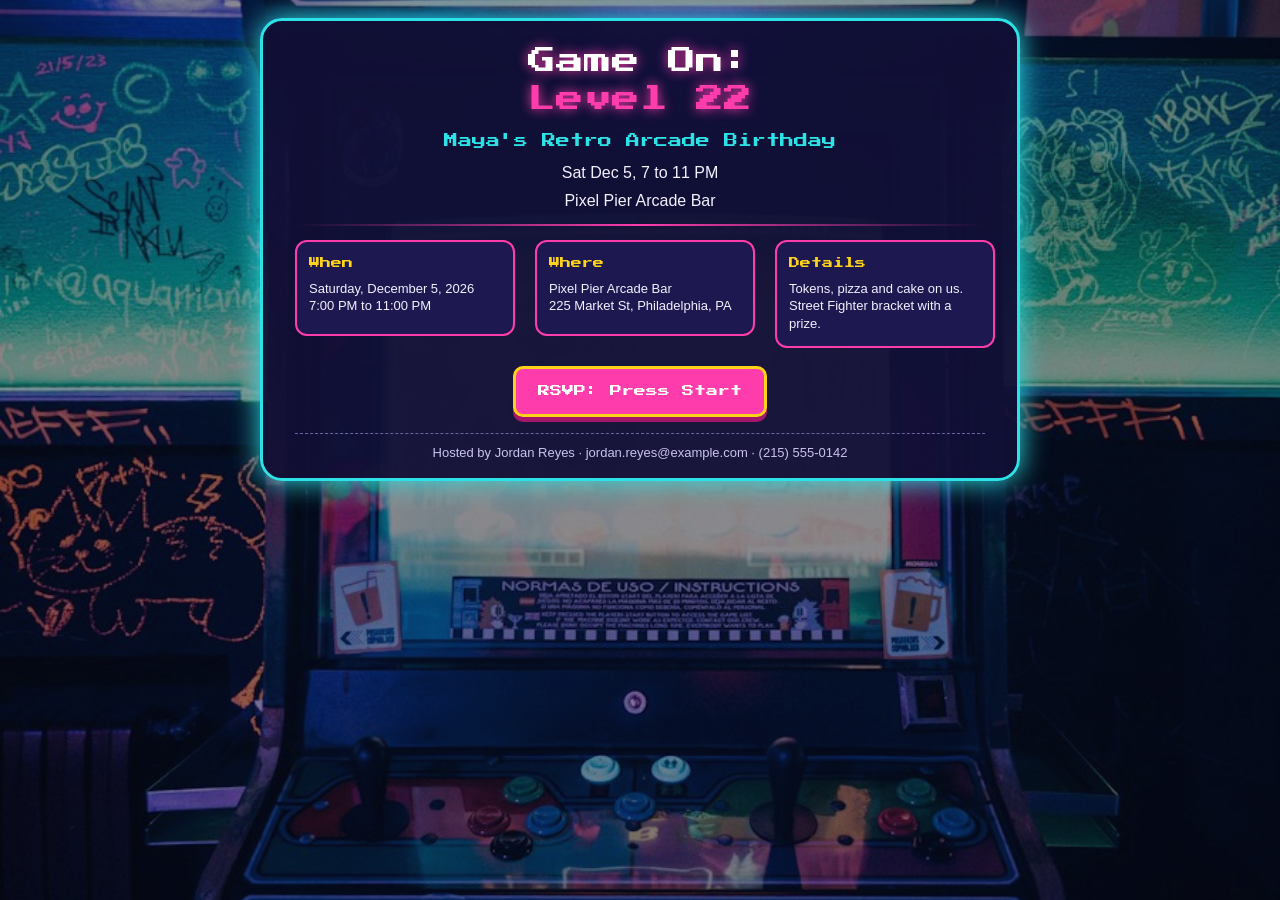
<file: index.html>
<!DOCTYPE html>
<html lang="en">
<head>
    <meta charset="UTF-8">
    <meta name="viewport" content="width=device-width, initial-scale=1.0">
    <title>Game On: Maya's Level 22 Arcade Party</title>
    <link rel="preconnect" href="https://fonts.googleapis.com">
    <link href="https://fonts.googleapis.com/css2?family=Press+Start+2P&display=swap" rel="stylesheet">
    <link rel="stylesheet" href="style.css">
</head>
<body class="invite-page">
    <div class="bg" aria-hidden="true">
        <img src="images/arcade-cabinet.jpg" alt="">
    </div>

    <main class="card invite-card">
        <h1>Game On:<br><span class="pink">Level 22</span></h1>
        <h2>Maya's Retro Arcade Birthday</h2>
        <p class="meta">Sat Dec 5, 7 to 11 PM</p>
        <p class="meta">Pixel Pier Arcade Bar</p>

        <div class="divider" aria-hidden="true"></div>

        <div class="cards three">
            <div class="card-box">
                <h3>When</h3>
                <p>Saturday, December 5, 2026<br>7:00 PM to 11:00 PM</p>
            </div>
            <div class="card-box">
                <h3>Where</h3>
                <p>Pixel Pier Arcade Bar<br>225 Market St, Philadelphia, PA</p>
            </div>
            <div class="card-box">
                <h3>Details</h3>
                <p>Tokens, pizza and cake on us. Street Fighter bracket with a prize.</p>
            </div>
        </div>

        <a class="button" href="confirmation.html">RSVP: Press Start</a>

        <p class="host">Hosted by Jordan Reyes &middot; jordan.reyes@example.com &middot; (215) 555-0142</p>
    </main>
</body>
</html>
</file>
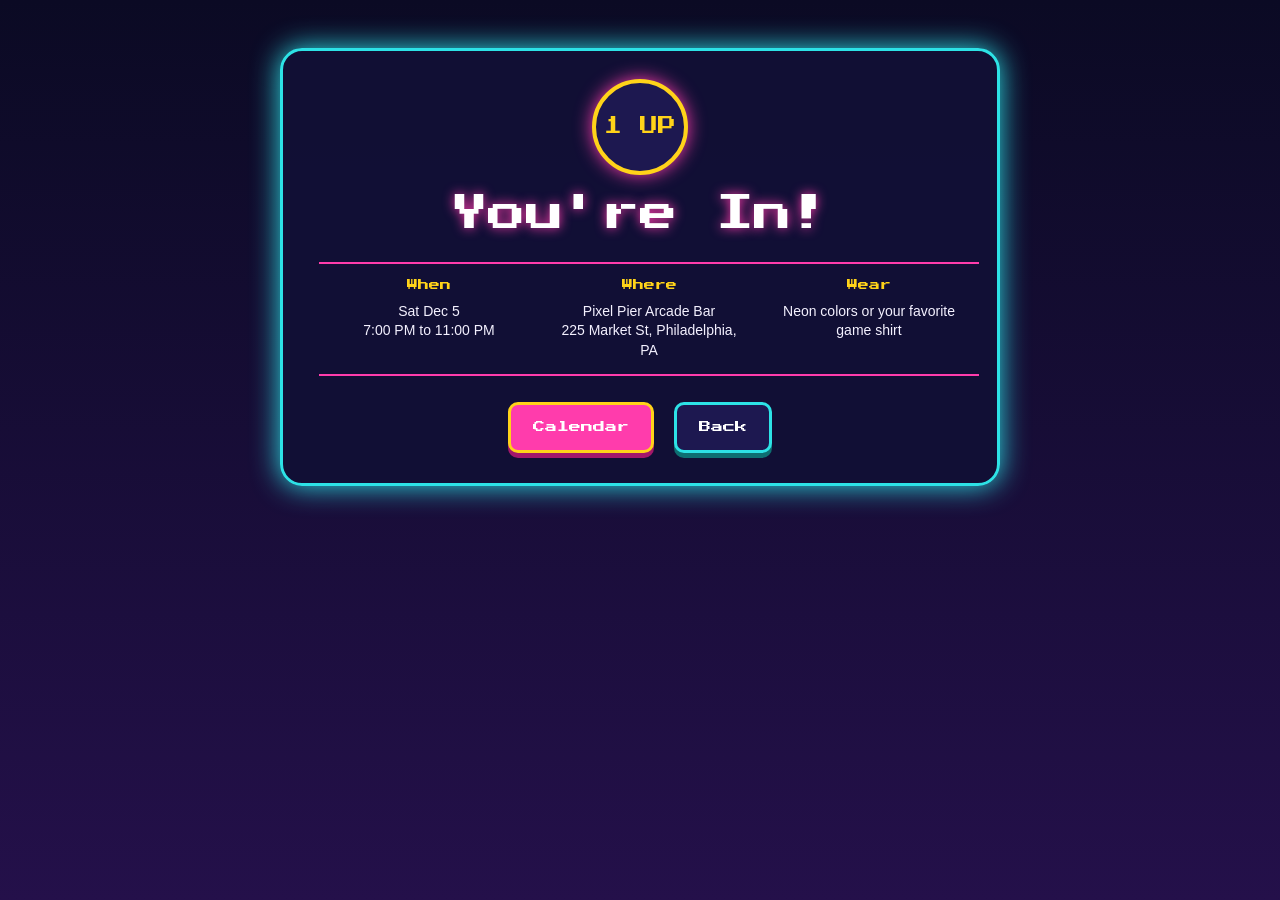
<file: confirmation.html>
<!DOCTYPE html>
<html lang="en">
<head>
    <meta charset="UTF-8">
    <meta name="viewport" content="width=device-width, initial-scale=1.0">
    <title>You're In! Maya's Level 22 Arcade Party</title>
    <link rel="preconnect" href="https://fonts.googleapis.com">
    <link href="https://fonts.googleapis.com/css2?family=Press+Start+2P&display=swap" rel="stylesheet">
    <link rel="stylesheet" href="style.css">
</head>
<body class="confirm-page">
    <main class="card confirm-card">
        <div class="badge" aria-hidden="true">
            <span>1 UP</span>
        </div>

        <h1>You're In!</h1>

        <div class="fact-row">
            <div class="fact">
                <h3>When</h3>
                <p>Sat Dec 5<br>7:00 PM to 11:00 PM</p>
            </div>
            <div class="fact">
                <h3>Where</h3>
                <p>Pixel Pier Arcade Bar<br>225 Market St, Philadelphia, PA</p>
            </div>
            <div class="fact">
                <h3>Wear</h3>
                <p>Neon colors or your favorite game shirt</p>
            </div>
        </div>

        <div class="actions">
            <a class="button" href="https://calendar.google.com/calendar/render?action=TEMPLATE&amp;text=Maya%27s+Retro+Arcade+Birthday&amp;dates=20261205T190000%2F20261205T230000&amp;ctz=America%2FNew_York&amp;details=Maya%27s+Level+22+retro+arcade+birthday.+Tokens%2C+pizza+and+cake+included.&amp;location=Pixel+Pier+Arcade+Bar%2C+225+Market+St%2C+Philadelphia%2C+PA" target="_blank" rel="noopener">Calendar</a>
            <a class="button secondary" href="index.html">Back</a>
        </div>
    </main>
</body>
</html>
</file>
<file: style.css>
/* Game On: Level 22 e-vite */
* { box-sizing: border-box; }

html, body {
    margin: 0;
    height: 100%;
    min-height: 100%;
    color: #f4f1ff;
    font-family: Arial, sans-serif;
    font-size: 15px;
    line-height: 1.4;
    overflow: hidden;
}

h1, h2, h3, .button, .badge {
    font-family: "Press Start 2P", "Courier New", monospace;
    font-weight: normal;
}

.pink { color: #ff3cac; }

/* full-screen arcade photo behind the invite */
.invite-page {
    background-color: #0b0a24;
}

.invite-page .bg {
    position: fixed;
    inset: 0;
    z-index: 0;
}

.invite-page .bg img {
    display: block;
    width: 100%;
    height: 100%;
    object-fit: cover;
}

.invite-page .bg::after {
    content: "";
    position: absolute;
    inset: 0;
    background: rgba(11, 10, 36, 0.45);
}

.confirm-page {
    background-color: #0b0a24;
    background-image: linear-gradient(180deg, #0b0a24 0%, #24104a 100%);
    background-attachment: fixed;
}

/* centered cards */
.card {
    position: relative;
    z-index: 1;
    margin: 18px auto;
    border: 3px solid #2de2e6;
    border-radius: 22px;
    background-color: rgba(18, 15, 54, 0.94);
    box-shadow: 0 0 28px #2de2e6;
    text-align: center;
}

.invite-card {
    width: 760px;
    max-height: 720px;
    padding: 22px 32px 16px;
}

.confirm-card {
    width: 720px;
    max-height: 680px;
    padding: 28px 36px 26px;
    margin-top: 48px;
}

h1 {
    margin: 0 0 12px;
    font-size: 30px;
    line-height: 1.35;
    color: #ffffff;
    text-shadow: 0 0 12px #ff3cac;
}

.invite-card h1 { font-size: 28px; }

.confirm-card h1 {
    margin: 14px 0 22px;
    font-size: 38px;
}

h2 {
    margin: 0 0 10px;
    font-size: 14px;
    line-height: 1.5;
    color: #2de2e6;
}

.meta {
    margin: 0 0 6px;
    color: #f4f1ff;
    font-size: 16px;
}

.divider {
    width: 100%;
    height: 2px;
    margin: 12px 0 14px;
    background: linear-gradient(90deg, transparent, #ff3cac, transparent);
}

h3 {
    margin: 0 0 8px;
    font-size: 11px;
    color: #ffd319;
}

.cards {
    overflow: hidden;
    margin: 0 auto 14px;
}

.cards.three {
    width: 700px;
}

.card-box {
    float: left;
    width: 220px;
    min-height: 96px;
    margin-right: 20px;
    padding: 14px 12px;
    border: 2px solid #ff3cac;
    border-radius: 12px;
    background-color: #1d1850;
    text-align: left;
}

.card-box:last-child { margin-right: 0; }

.card-box p {
    margin: 0;
    font-size: 13px;
    line-height: 1.35;
}

.button {
    display: inline-block;
    margin: 4px 8px;
    padding: 14px 22px;
    border: 3px solid #ffd319;
    border-radius: 10px;
    background-color: #ff3cac;
    color: #ffffff;
    font-size: 12px;
    text-decoration: none;
    box-shadow: 0 5px 0 #a3176a;
}

.button:hover {
    background-color: #ffd319;
    color: #120f36;
}

.button.secondary {
    background-color: #1d1850;
    border-color: #2de2e6;
    box-shadow: 0 5px 0 #0d6f72;
}

.button.secondary:hover {
    background-color: #2de2e6;
    color: #120f36;
}

.host {
    margin: 12px 0 0;
    padding-top: 10px;
    border-top: 1px dashed #6b62a8;
    color: #c9c3ee;
    font-size: 13px;
}

/* confirmation badge */
.badge {
    display: flex;
    align-items: center;
    justify-content: center;
    width: 96px;
    height: 96px;
    margin: 0 auto;
    border: 4px solid #ffd319;
    border-radius: 50%;
    background-color: #1d1850;
    box-shadow: 0 0 18px #ff3cac;
    color: #ffd319;
    font-size: 18px;
}

.fact-row {
    overflow: hidden;
    width: 660px;
    margin: 0 auto 22px;
    padding: 14px 0;
    border-top: 2px solid #ff3cac;
    border-bottom: 2px solid #ff3cac;
}

.fact {
    float: left;
    width: 220px;
    padding: 0 12px;
    text-align: center;
}

.fact p {
    margin: 0;
    font-size: 14px;
    line-height: 1.4;
}

.actions {
    margin-top: 8px;
}

@media (max-height: 820px) {
    .invite-card { margin-top: 20px; padding-top: 22px; }
    .confirm-card { margin-top: 40px; }
    .invite-card h1 { font-size: 28px; }
    .confirm-card h1 { font-size: 36px; }
    .badge { width: 96px; height: 96px; font-size: 18px; }
}
</file>
